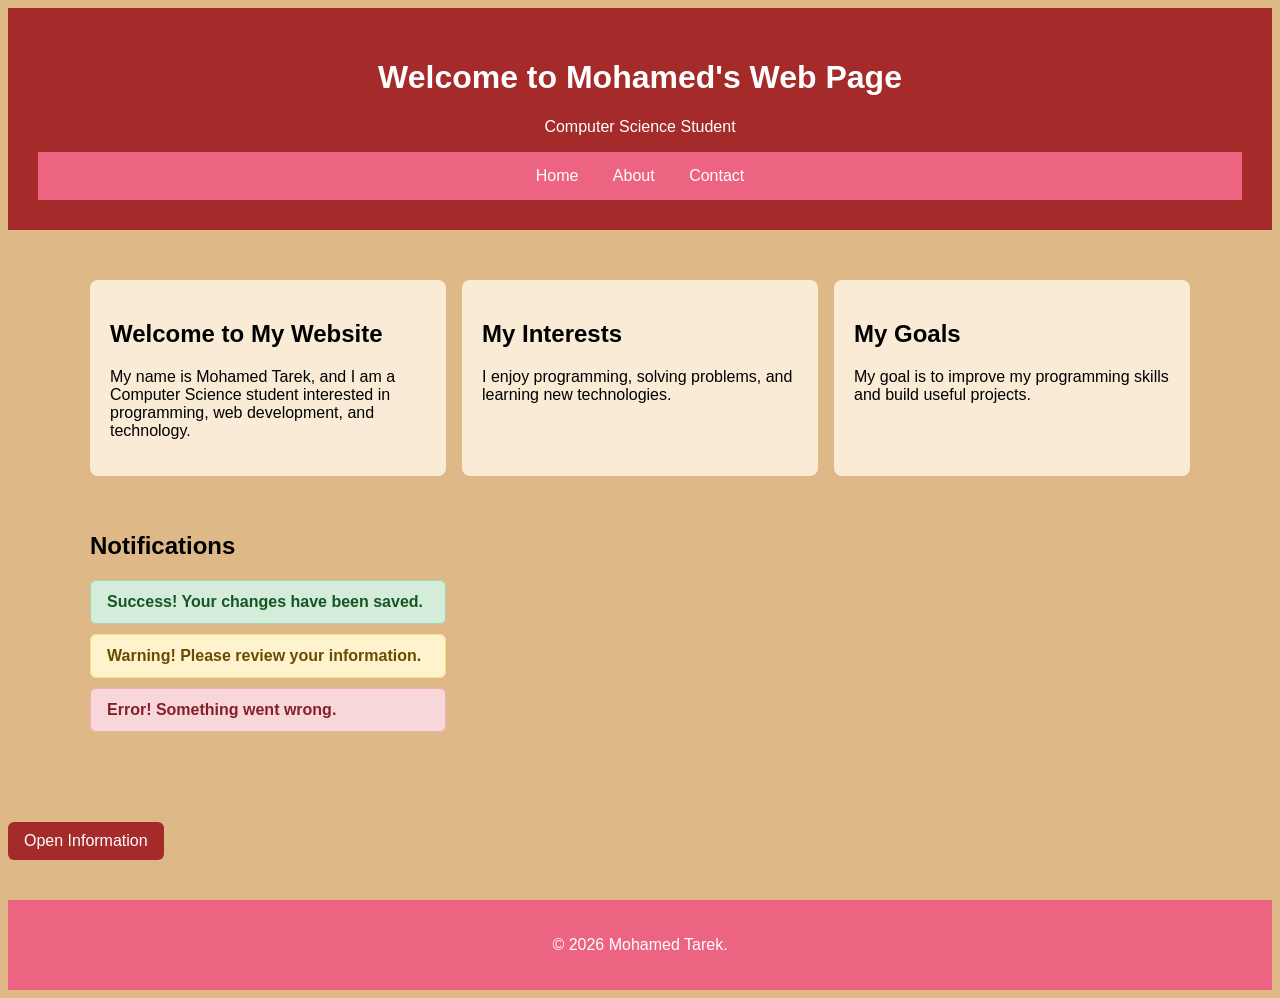
<file: index.html>
<!DOCTYPE html>
<html lang="en">
<head>
    <meta charset="UTF-8">
    <meta name="viewport" content="width=device-width, initial-scale=1.0">
    <title>My Project</title>
    <link rel="stylesheet" href="CSS/style.css">
</head>
<body>
    <header>
        <h1>Welcome to Mohamed's Web Page</h1>
        <p>Computer Science Student</p>
        <nav>
            <a href="index.html">Home</a>
            <a href="about.html">About</a>
            <a href="contact.html">Contact</a>
        </nav>
    </header>
    <main class="card-grid">
    <article class="card">
        <h2>Welcome to My Website</h2>
        <p>My name is Mohamed Tarek, and I am a Computer Science student interested in programming, web development, and technology.</p>
    </article>

    <article class="card">
        <h2>My Interests</h2>
        <p>I enjoy programming, solving problems, and learning new technologies.</p>
    </article>

    <article class="card">
        <h2>My Goals</h2>
        <p>My goal is to improve my programming skills and build useful projects.</p>
    </article>

<section class="alerts">
    <h2>Notifications</h2>

    <p class="alert alert-success">
        Success! Your changes have been saved.
    </p>

    <p class="alert alert-warning">
        Warning! Please review your information.
    </p>

    <p class="alert alert-error">
        Error! Something went wrong.
    </p>
</section>
</main>

<a href="#info-modal" class="modal-open">Open Information</a>

<div class="modal-overlay" id="info-modal">
    <div class="modal-window"
         role="dialog"
         aria-labelledby="modal-title"
         aria-modal="true">

        <h2 id="modal-title">About This Project</h2>

        <p>
            This website demonstrates responsive layouts,
            reusable components, and accessible styling.
        </p>

        <a href="#" class="modal-close">Close Window</a>
    </div>
</div>
    <footer>
        <p>&copy; 2026 Mohamed Tarek.</p>
    </footer>
</body>
</html>
</file>
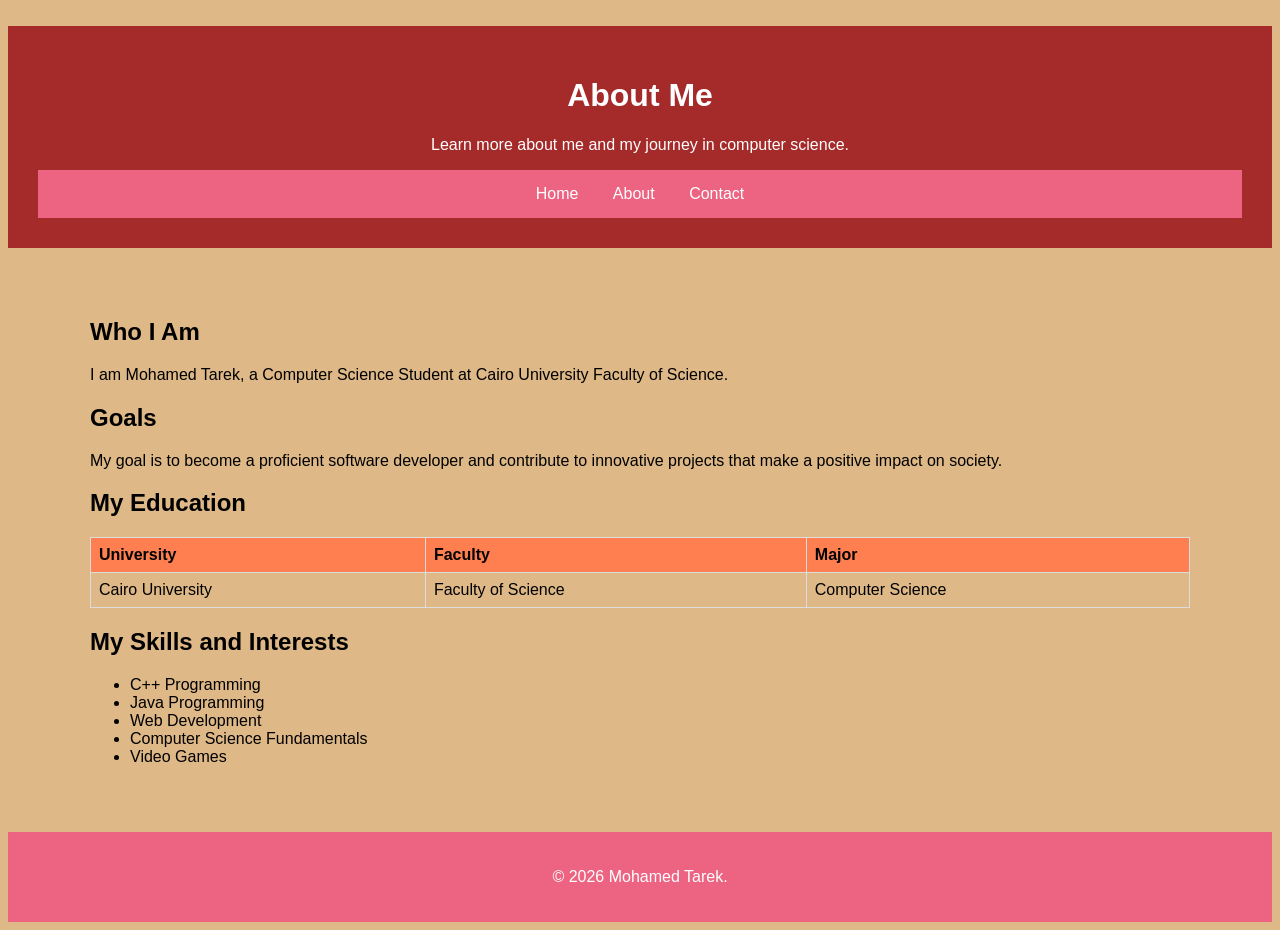
<file: about.html>
﻿﻿<!DOCTYPE html>
<html lang="en">
<head>
  <meta charset="UTF-8">
  <meta name="viewport" content="width=device-width, initial-scale=1.0">
  <title>About-Mohamed</title>
  <link rel="stylesheet" href="CSS/style.css">
</head>
<body>
  <header>
    <h1>About Me</h1>
    <p>Learn more about me and my journey in computer science.</p>
    <nav>
      <a href="index.html">Home</a>
      <a href="about.html">About</a>
      <a href="contact.html">Contact</a>
    </nav>
  </header>
    <main>
      <section>
        <h2>Who I Am</h2>
        <p>I am Mohamed Tarek, a Computer Science Student at Cairo University Faculty of Science.</p>
      </section>
      <section>
        <h2>Goals</h2>
        <p>My goal is to become a proficient software developer and contribute to innovative projects that make a positive impact on society.</p>
      </section>
      <section>
        <h2>My Education</h2>

        <table>
          <tr>
            <th>University</th>
            <th>Faculty</th>
            <th>Major</th>
          </tr>

          <tr>
            <td>Cairo University</td>
            <td>Faculty of Science</td>
            <td>Computer Science</td>
          </tr>

        </table>
      </section>
      <section>
        <h2>My Skills and Interests</h2>
        <ul>
          <li>C++ Programming</li>
          <li>Java Programming</li>
          <li>Web Development</li>
          <li>Computer Science Fundamentals</li>
          <li>Video Games</li>
        </ul>
      </section>
      </main>
      <footer>
        <p>&copy; 2026 Mohamed Tarek.</p>
      </footer>
  
</body>
</html>
</file>
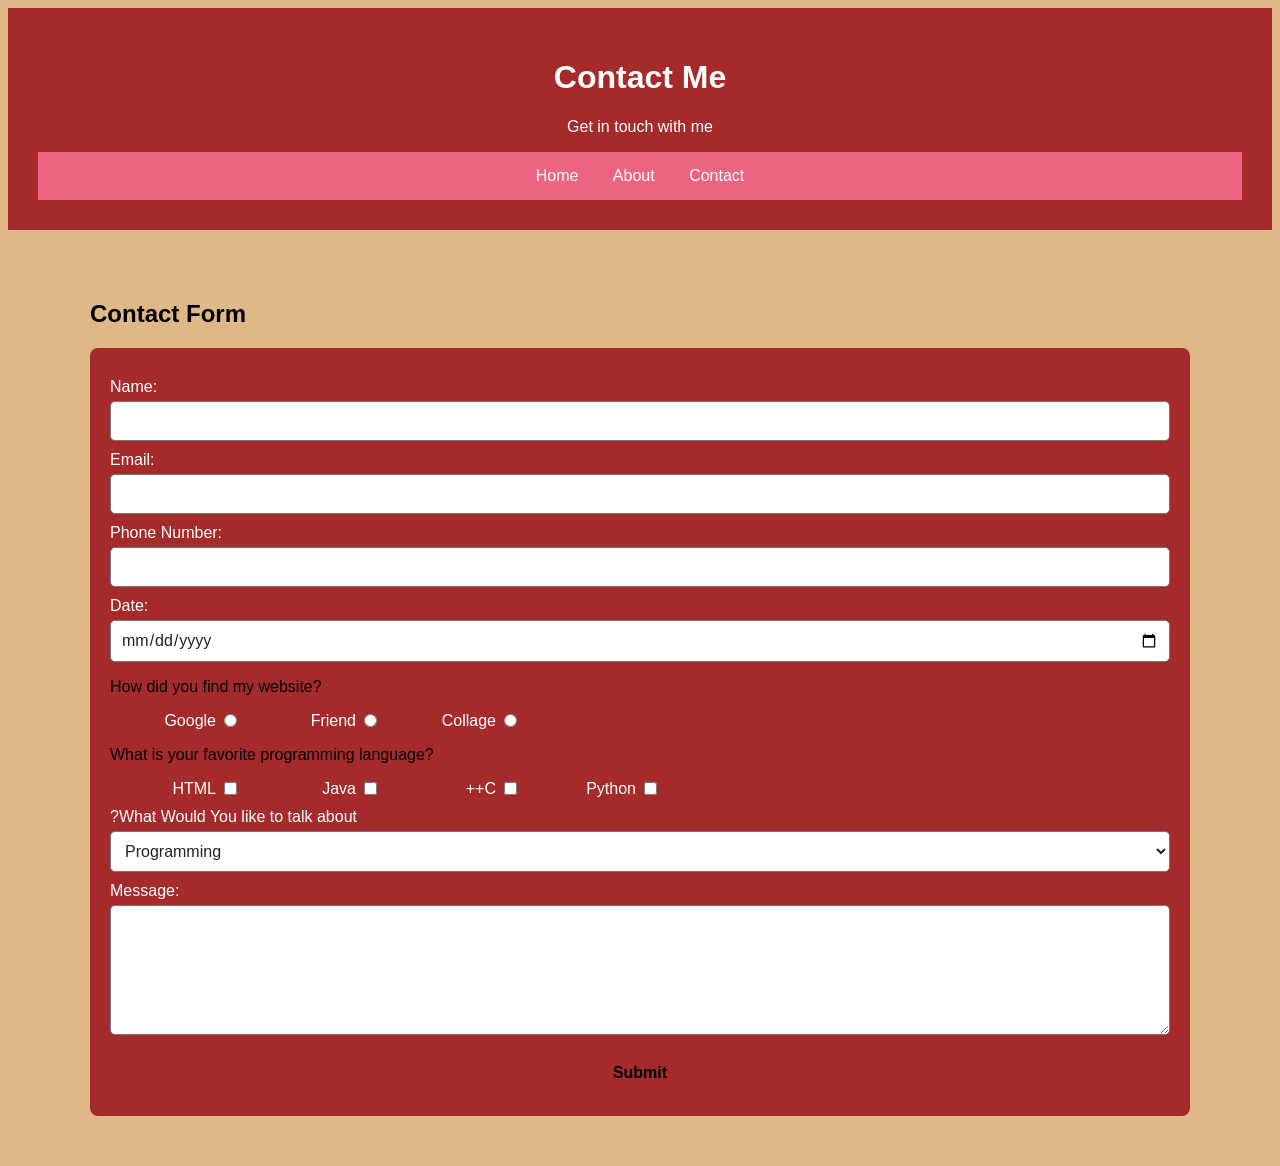
<file: contact.html>
<!DOCTYPE html>
<html lang="en">
<head>
    <meta charset="UTF-8">
    <meta name="viewport" content="width=device-width, initial-scale=1.0">
    <title>Contact Me</title>
    <link rel="stylesheet" href="CSS/style.css">
</head>
<body>
    <header>
        <h1>Contact Me</h1>
        <p>Get in touch with me</p>
        <nav>
            <a href="index.html">Home</a>
            <a href="about.html">About</a>
            <a href="contact.html">Contact</a>
        </nav>
    </header>
    <main>
        <section>
            <h2>Contact Form</h2>

            <form>
                <label for="name">Name:</label>
                <input type="text" id="name" name="name">

                <label for="email">Email:</label>
                <input type="email" id="email" name="email">

                <label for="number">Phone Number:</label>
                <input type="tel" id="number" name="number">

                <label for="date">Date:</label>
                <input type="date" id="date" name="date">

                <p>How did you find my website?</p>

                <div class="choice">
                    <label for="google">Google</label>
                    <input type="radio" id="google" name="source" value="Google">

                    <label for="friend">Friend</label>
                    <input type="radio" id="friend" name="source" value="Friend">

                    <label for="collage">Collage</label>
                    <input type="radio" id="collage" name="source" value="Collage">
                
                </div>

                <p>What is your favorite programming language?</p>

                <div class="choice">
                    <label for="html">HTML</label>
                    <input type="checkbox" id="html" name="language" value="HTML">

                    <label for="java">Java</label>
                    <input type="checkbox" id="java" name="language" value="Java">

                    <label for="c++">++C</label>
                    <input type="checkbox" id="c++" name="language" value="C++">

                    <label for="python">Python</label>
                    <input type="checkbox" id="python" name="language" value="Python">

                </div>

                <label for="topic">?What Would You like to talk about</label>

                <select id="topic" name="topic">
                    <option value="programming">Programming</option>
                    <option value="web development">Web Development</option>
                    <option value="computer science">Computer Science</option>
                    <option value="other">Other</option>
                </select>

                <label for="message">Message:</label>
                <textarea id="message" name="message" rows="6" cols="40"></textarea>

                <button type="submit">Submit</button>

            </form>
        </section>
    </main>      
</body>
</html>
</file>
<file: CSS/style.css>
﻿
:root {
    --primary: brown;
    --bg: burlywood;
    --text: black;
    --radius: 8px;
    --primary-dark: #6b1717;
    --surface: antiquewhite;
    --border: #ddd;
    --muted: #666;
    --space: 16px;
    --dark-bg: #121212;
    --dark-text: #f5f5f5;
    --dark-surface: #292929;
}
body {
    font-family: Arial, sans-serif;
    color: var(--text);
    background-color: var(--bg);
}
header {
    background-color: var(--primary);
    color: white;
    text-align: center;
    padding: 30px;
}
nav {
    background-color: rgb(237, 100, 130);
    text-align: center;
    padding: 15px;
}
nav a {
    color: white;
    text-decoration: none;
    margin: 0 15px;
}
main {
    max-width: 900px;
    margin: 30px auto;
    padding: 20px;
}
article {
    margin-bottom: 20px;
    padding: 20px;
    background-color: var(--surface);
}
table {
    width: 100%;
    border-collapse: collapse;
    margin-top: 20px;
}
th,
td {
    border: 1px solid var(--border);
    padding: 8px;
    text-align: left;
}
th {
    background-color: coral;
}
footer {
    background-color: rgb(237, 100, 130);
    color: white;
    text-align: center;
    padding: 20px;
    margin-top: 30px;
}
ul {
    text-align: left;
}
form {
    background-color: var(--primary);
    padding: 20px;
    border-radius: var(--radius);
}
form label {
    display: block;
    margin-top: 10px;
    margin-bottom: 5px;
    color: white;
    text-align: left;
}
form input:not([type="radio"]):not([type="checkbox"]),
form textarea,
form select {
    display: block;
    width: 100%;
    padding: 10px;
    margin-bottom: 10px;
    box-sizing: border-box;
    border: 1px solid #777;
    border-radius: 5px;
    font-family: inherit;
    font-size: 16px;
    background-color: white;
    color: #222;
}
form input[type="radio"],
form input[type="checkbox"] {
    width: auto;
    margin-right: 5px;
    accent-color: #005fcc;
}
form button {
    display: block;
    margin: 15px auto 0;
    padding: 12px 24px;
    background-color: var(--primary);
    color: var(--text);
    border: 2px solid transparent;
    border-radius: 6px;
    font-family: inherit;
    font-size: 16px;
    font-weight: bold;
    cursor: pointer;
}
form button:hover {
    background-color: var(--primary-dark);
}
form input:focus-visible,
form textarea:focus-visible,
form select:focus-visible,
form button:focus-visible {
    outline: 3px solid #ffdf00;
    outline-offset: 2px;
}
.choice {
    width: 100%;
    display: flex;
    align-items: center;
    gap: 8px;
    margin-bottom: 10px;
}
.choice input {
    width: 10%;
    margin: 0;
}
.choice label {
    width: 10%;
    display: inline;
    margin: 0;
    text-align: right;
}
@media screen and (min-width: 768px) {
    main {
        max-width: 900px;
    }
}

@media screen and (min-width: 1024px) {
    main {
        max-width: 1100px;
    }
}
.card-grid {
    display: grid;
    grid-template-columns: 1fr;
    gap: var(--space);
}
.card {
    margin: 0;
    padding: 20px;
    background-color: var(--surface);
    border-radius: var(--radius);
}

@media screen and (min-width: 768px) {
    .card-grid {
        grid-template-columns: repeat(2, 1fr);
    }
}

@media screen and (min-width: 1024px) {
    .card-grid {
        grid-template-columns: repeat(3, 1fr);
    }
}
.modal-open,
.modal-close {
    display: inline-block;
    padding: 10px 16px;
    background-color: var(--primary);
    color: white;
    text-decoration: none;
    border-radius: 6px;
}

.modal-open {
    margin: 10px 0;
}

.modal-overlay {
    display: none;
    position: fixed;
    inset: 0;
    z-index: 1000;
    padding: 20px;
    background-color: rgb(0 0 0 / 65%);
    align-items: center;
    justify-content: center;
}

.modal-overlay:target {
    display: flex;
}

.modal-window {
    width: 100%;
    max-width: 500px;
    padding: 24px;
    box-sizing: border-box;
    border-radius: 12px;
    background-color: white;
    color: #222;
    box-shadow: 0 8px 30px rgb(0 0 0 / 25%);
}

.modal-open:focus-visible,
.modal-close:focus-visible {
    outline: 3px solid #005fcc;
    outline-offset: 3px;
}
.alerts {
    margin: 20px 0;
}

.alert {
    padding: 12px 16px;
    margin: 10px 0;
    border: 1px solid;
    border-radius: 6px;
    font-weight: bold;
}

.alert-success {
    background-color: #d4edda;
    color: #155724;
    border-color: #a3d9b1;
}

.alert-warning {
    background-color: #fff3cd;
    color: #664d03;
    border-color: #ffdf80;
}

.alert-error {
    background-color: #f8d7da;
    color: #842029;
    border-color: #f1aeb5;
}
@media (prefers-color-scheme: dark) {
    :root {
        --bg: var(--dark-bg);
        --text: var(--dark-text);
        --surface: var(--dark-surface);
        --border: var(--dark-border, #666);
        --primary: #242424;
    }

    header {
        background-color: var(--primary);
        color: var(--dark-text);
    }

    nav,
    footer {
        background-color: #333;
        color: var(--dark-text);
    }

    nav a {
        color: var(--dark-text);
    }

    article,
    .card {
        background-color: var(--surface);
        color: var(--text);
    }

    th {
        background-color: #444;
        color: white;
    }

    form {
        background-color: var(--surface);
    }

    form label {
        color: var(--dark-text);
    }

    .modal-window {
        background-color: var(--surface);
        color: var(--text);
    }

    .alert-success {
        background-color: #183d27;
        color: #b9f6ca;
        border-color: #357a4b;
    }

    .alert-warning {
        background-color: #493a12;
        color: #ffe69c;
        border-color: #8a6d1d;
    }

    .alert-error {
        background-color: #491c21;
        color: #f5c2c7;
        border-color: #842029;
    }
}
</file>
